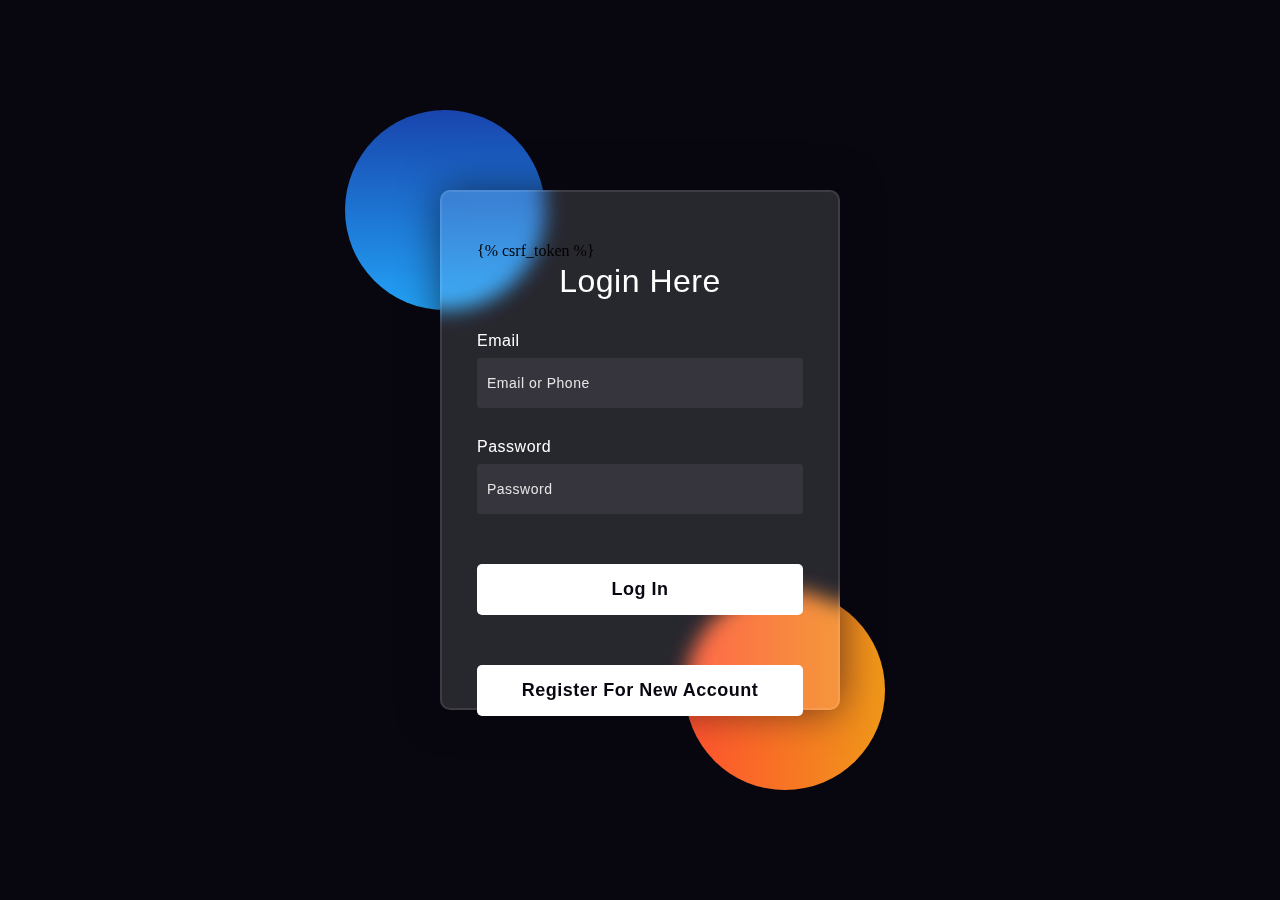
<file: templates/home/login.html>
<!doctype html>
<html lang="en">
  <head>
    <meta charset="utf-8">
    <meta name="viewport" content="width=device-width, initial-scale=1">
    <title>Login</title>
    <link href="https://cdn.jsdelivr.net/npm/bootstrap@5.3.0-alpha3/dist/css/bootstrap.min.css" rel="stylesheet" integrity="sha384-KK94CHFLLe+nY2dmCWGMq91rCGa5gtU4mk92HdvYe+M/SXH301p5ILy+dN9+nJOZ" crossorigin="anonymous">
    <style>
      *,
      *:before,
      *:after{
          padding: 0;
          margin: 0;
          box-sizing: border-box;
      }
      body{
          background-color: #080710;
      }
      .background{
          width: 430px;
          height: 520px;
          position: absolute;
          transform: translate(-50%,-50%);
          left: 50%;
          top: 50%;
      }
      .background .shape{
          height: 200px;
          width: 200px;
          position: absolute;
          border-radius: 50%;
      }
      .shape:first-child{
          background: linear-gradient(
              #1845ad,
              #23a2f6
          );
          left: -80px;
          top: -80px;
      }
      .shape:last-child{
          background: linear-gradient(
              to right,
              #ff512f,
              #f09819
          );
          right: -30px;
          bottom: -80px;
      }
      form{
          height: 520px;
          width: 400px;
          background-color: rgba(255,255,255,0.13);
          position: absolute;
          transform: translate(-50%,-50%);
          top: 50%;
          left: 50%;
          border-radius: 10px;
          backdrop-filter: blur(10px);
          border: 2px solid rgba(255,255,255,0.1);
          box-shadow: 0 0 40px rgba(8,7,16,0.6);
          padding: 50px 35px;
      }
      form *{
          font-family: 'Poppins',sans-serif;
          color: #ffffff;
          letter-spacing: 0.5px;
          outline: none;
          border: none;
      }
      form h3{
          font-size: 32px;
          font-weight: 500;
          line-height: 42px;
          text-align: center;
      }
      
      label{
          display: block;
          margin-top: 30px;
          font-size: 16px;
          font-weight: 500;
      }
      input{
          display: block;
          height: 50px;
          width: 100%;
          background-color: rgba(255,255,255,0.07);
          border-radius: 3px;
          padding: 0 10px;
          margin-top: 8px;
          font-size: 14px;
          font-weight: 300;
      }
      ::placeholder{
          color: #e5e5e5;
      }
      button{
          margin-top: 50px;
          width: 100%;
          background-color: #ffffff;
          color: #080710;
          padding: 15px 0;
          font-size: 18px;
          font-weight: 600;
          border-radius: 5px;
          cursor: pointer;
      }
      .social{
        margin-top: 30px;
        display: flex;
      }
      .social div{
        background: red;
        width: 150px;
        border-radius: 3px;
        padding: 5px 10px 10px 5px;
        background-color: rgba(255,255,255,0.27);
        color: #eaf0fb;
        text-align: center;
      }
      .social div:hover{
        background-color: rgba(255,255,255,0.47);
      }
      .social .fb{
        margin-left: 25px;
      }
      .social i{
        margin-right: 4px;
      }
    </style>
  
  </head>
  <body>

    <div class="background">
      <div class="shape"></div>
      <div class="shape"></div>
  </div>
  <form action='/login/' method="POST">
    {% csrf_token %}
      <h3>Login Here</h3>

      <label for="username">Email</label>
      <input type="text" placeholder="Email or Phone" name="email" id="username">

      <label for="password">Password</label>
      <input type="password" placeholder="Password" name="password" id="password">

      <button type="submit">Log In</button>
      
      <div class="container">
       <a href="/signup/"> <button type="button" class="btn btn-primary mt-4">Register For New Account </button></a> 
      </div>
  </form>
    <script src="https://cdn.jsdelivr.net/npm/bootstrap@5.3.0-alpha3/dist/js/bootstrap.bundle.min.js" integrity="sha384-ENjdO4Dr2bkBIFxQpeoTz1HIcje39Wm4jDKdf19U8gI4ddQ3GYNS7NTKfAdVQSZe" crossorigin="anonymous"></script>
  </body>
</html>
</file>
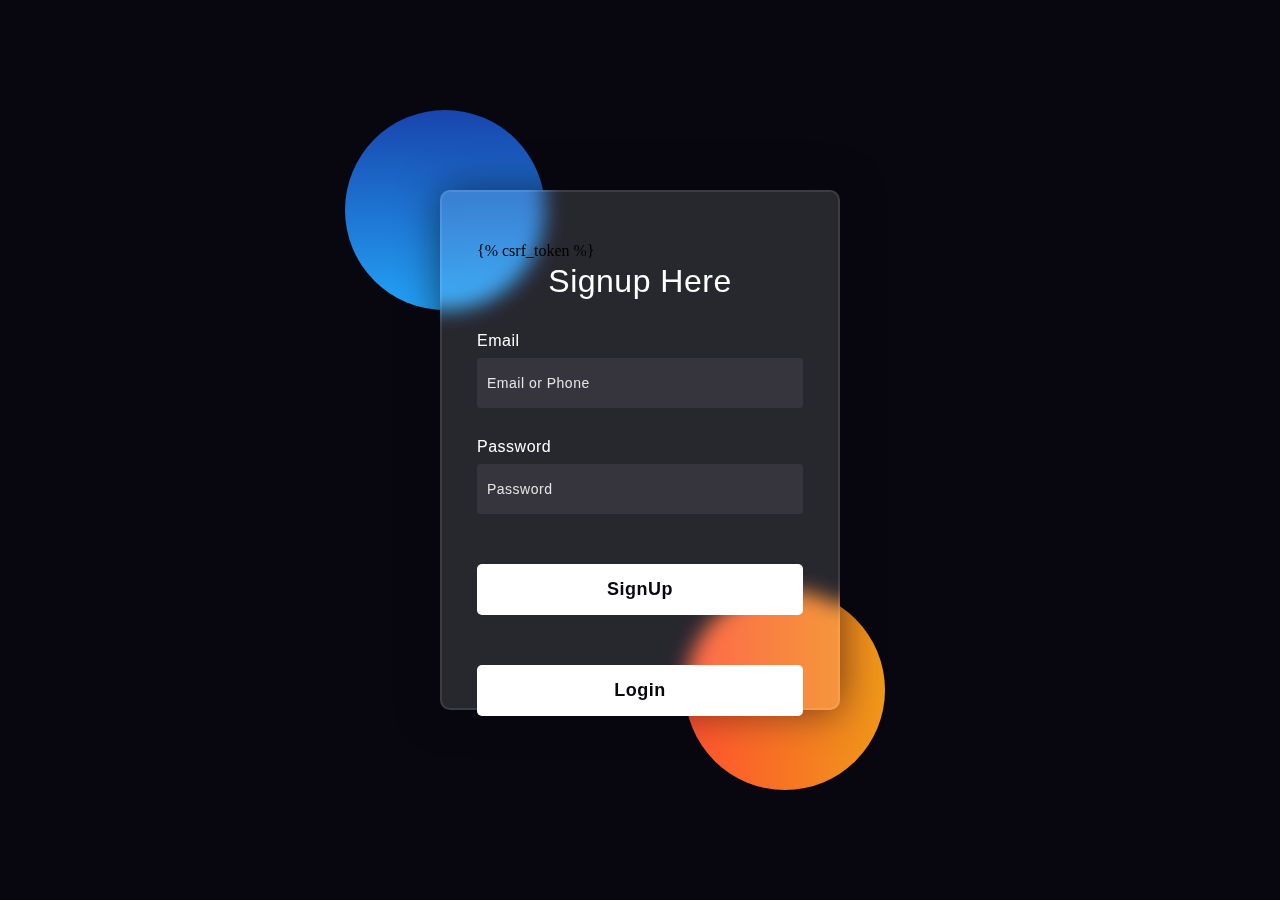
<file: templates/home/signup.html>
<!doctype html>
<html lang="en">
  <head>
    <meta charset="utf-8">
    <meta name="viewport" content="width=device-width, initial-scale=1">
    <title>Signup</title>
    <link href="https://cdn.jsdelivr.net/npm/bootstrap@5.3.0-alpha3/dist/css/bootstrap.min.css" rel="stylesheet" integrity="sha384-KK94CHFLLe+nY2dmCWGMq91rCGa5gtU4mk92HdvYe+M/SXH301p5ILy+dN9+nJOZ" crossorigin="anonymous">
    <style>
      *,
      *:before,
      *:after{
          padding: 0;
          margin: 0;
          box-sizing: border-box;
      }
      body{
          background-color: #080710;
      }
      .background{
          width: 430px;
          height: 520px;
          position: absolute;
          transform: translate(-50%,-50%);
          left: 50%;
          top: 50%;
      }
      .background .shape{
          height: 200px;
          width: 200px;
          position: absolute;
          border-radius: 50%;
      }
      .shape:first-child{
          background: linear-gradient(
              #1845ad,
              #23a2f6
          );
          left: -80px;
          top: -80px;
      }
      .shape:last-child{
          background: linear-gradient(
              to right,
              #ff512f,
              #f09819
          );
          right: -30px;
          bottom: -80px;
      }
      form{
          height: 520px;
          width: 400px;
          background-color: rgba(255,255,255,0.13);
          position: absolute;
          transform: translate(-50%,-50%);
          top: 50%;
          left: 50%;
          border-radius: 10px;
          backdrop-filter: blur(10px);
          border: 2px solid rgba(255,255,255,0.1);
          box-shadow: 0 0 40px rgba(8,7,16,0.6);
          padding: 50px 35px;
      }
      form *{
          font-family: 'Poppins',sans-serif;
          color: #ffffff;
          letter-spacing: 0.5px;
          outline: none;
          border: none;
      }
      form h3{
          font-size: 32px;
          font-weight: 500;
          line-height: 42px;
          text-align: center;
      }
      
      label{
          display: block;
          margin-top: 30px;
          font-size: 16px;
          font-weight: 500;
      }
      input{
          display: block;
          height: 50px;
          width: 100%;
          background-color: rgba(255,255,255,0.07);
          border-radius: 3px;
          padding: 0 10px;
          margin-top: 8px;
          font-size: 14px;
          font-weight: 300;
      }
      ::placeholder{
          color: #e5e5e5;
      }
      button{
          margin-top: 50px;
          width: 100%;
          background-color: #ffffff;
          color: #080710;
          padding: 15px 0;
          font-size: 18px;
          font-weight: 600;
          border-radius: 5px;
          cursor: pointer;
      }
      .social{
        margin-top: 30px;
        display: flex;
      }
      .social div{
        background: red;
        width: 150px;
        border-radius: 3px;
        padding: 5px 10px 10px 5px;
        background-color: rgba(255,255,255,0.27);
        color: #eaf0fb;
        text-align: center;
      }
      .social div:hover{
        background-color: rgba(255,255,255,0.47);
      }
      .social .fb{
        margin-left: 25px;
      }
      .social i{
        margin-right: 4px;
      }
    </style>
  
  </head>
  <body>

    <div class="background">
      <div class="shape"></div>
      <div class="shape"></div>
  </div>
  <form action="/signup/" method="POST">
    {% csrf_token %}
      <h3>Signup Here</h3>

      <label for="username">Email</label>
      <input type="text" placeholder="Email or Phone" name="email" id="username">

      <label for="password">Password</label>
      <input type="password" placeholder="Password" name="password" id="password">

      <button type="submit">SignUp</button>
      
      <div class="container">
       <a href="/login/"> <button type="button" class="btn btn-primary mt-4">Login </button></a> 
      </div>
  </form>
    <script src="https://cdn.jsdelivr.net/npm/bootstrap@5.3.0-alpha3/dist/js/bootstrap.bundle.min.js" integrity="sha384-ENjdO4Dr2bkBIFxQpeoTz1HIcje39Wm4jDKdf19U8gI4ddQ3GYNS7NTKfAdVQSZe" crossorigin="anonymous"></script>
  </body>
</html>
</file>
